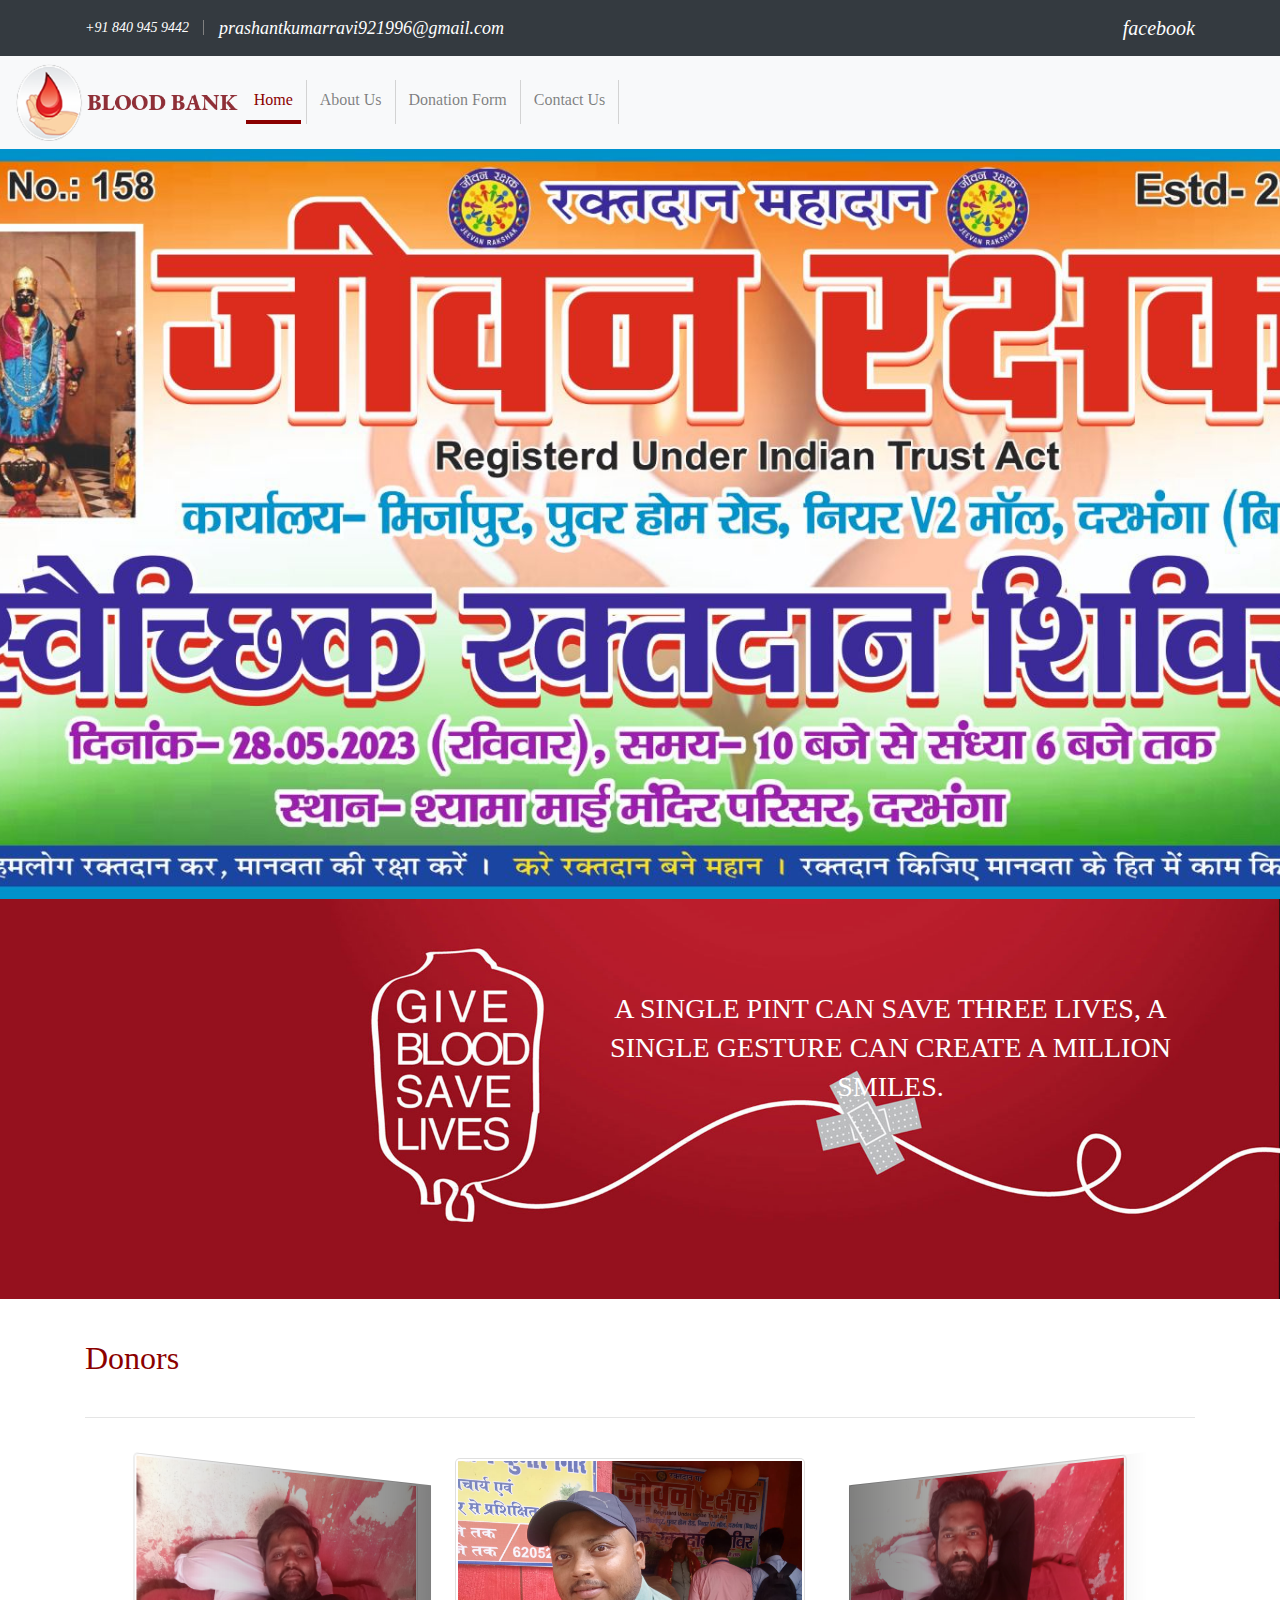
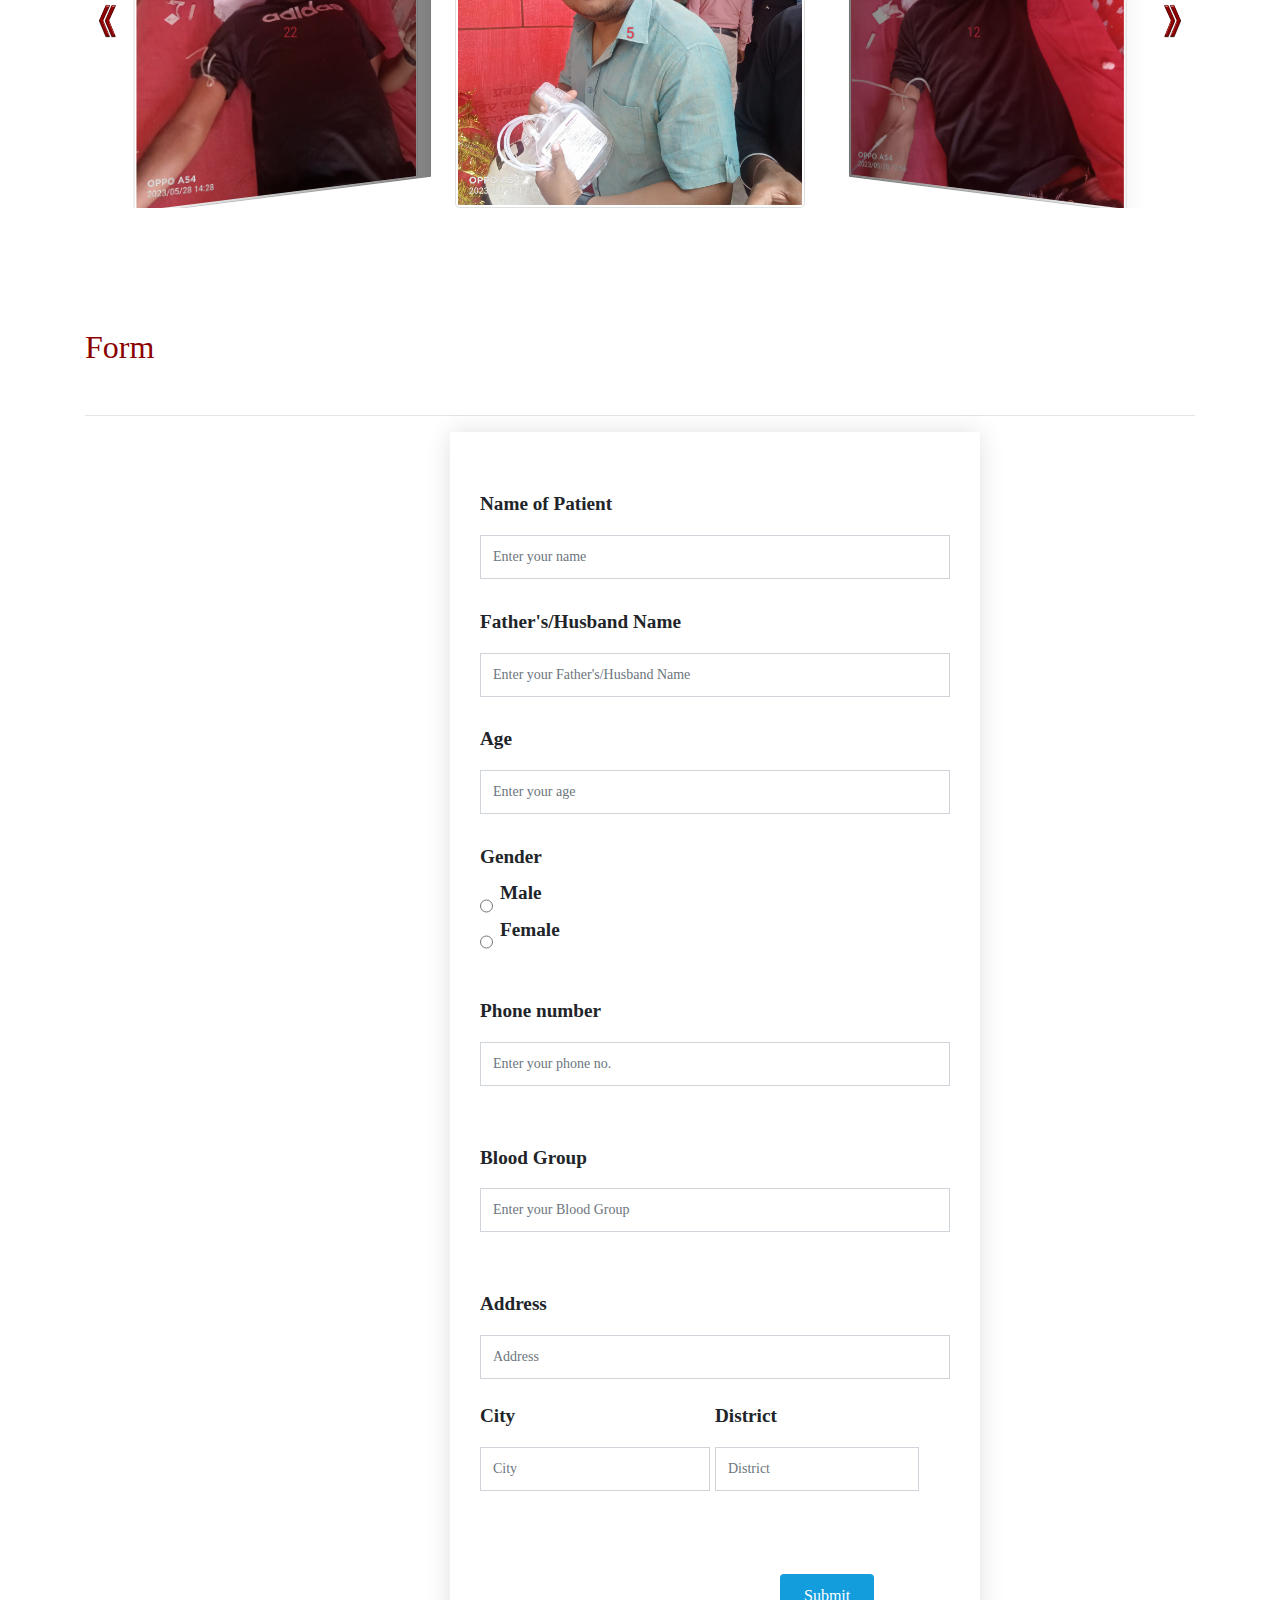
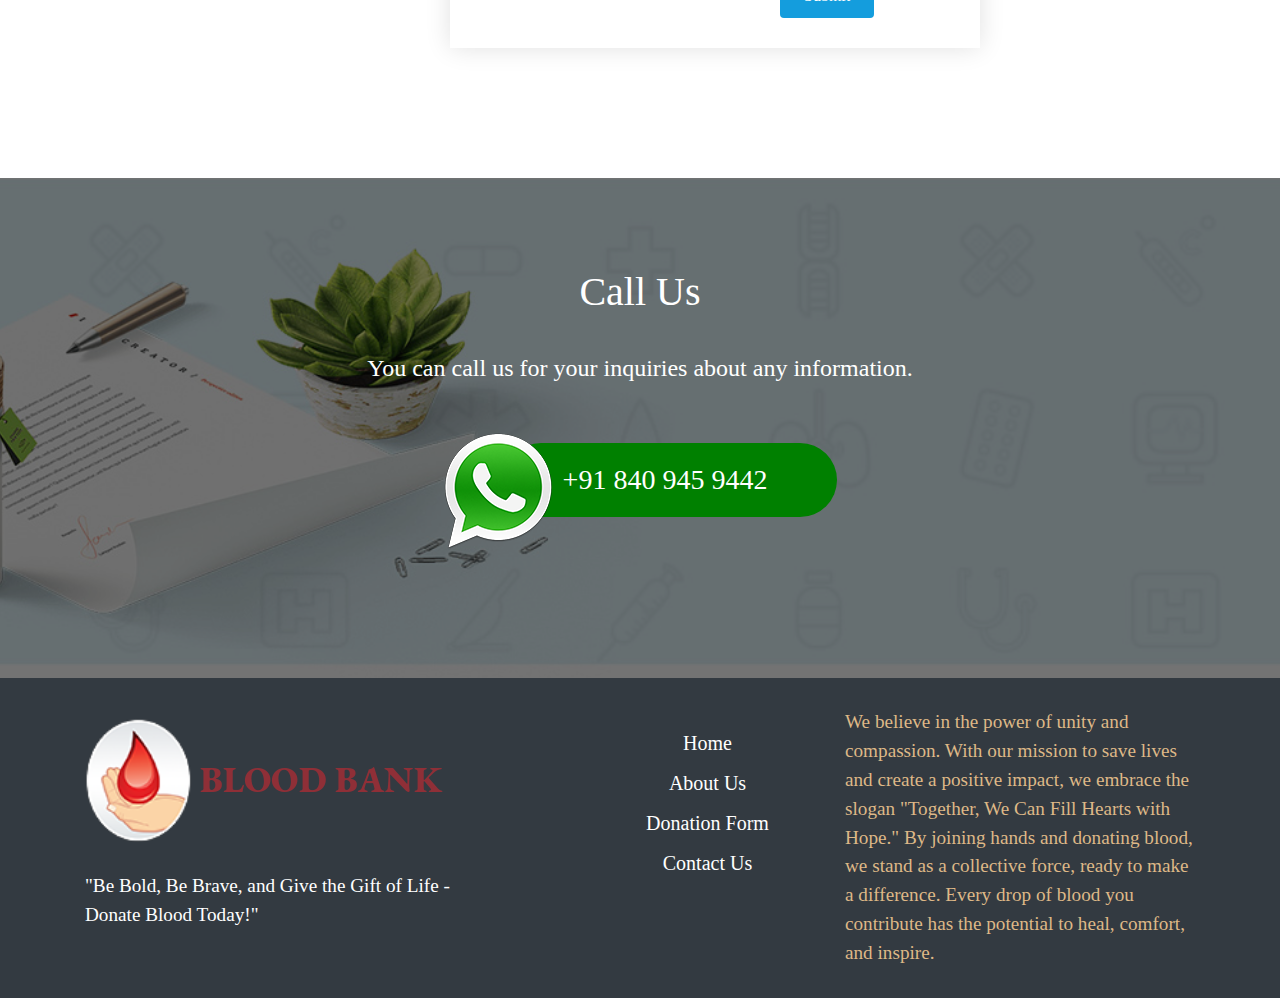
<file: index.html>
<!DOCTYPE html>
<html lang="en">

<head>
    <meta charset="UTF-8" />
    <meta name="viewport" content="width=device-width, initial-scale=1.0" />
    <meta http-equiv="X-UA-Compatible" content="ie=edge" />


    <!-- website font  -->
    <link rel="stylesheet" href="https://use.fontawesome.com/releases/v5.8.1/css/all.css"
        integrity="sha384-50oBUHEmvpQ+1lW4y57PTFmhCaXp0ML5d60M1M7uH2+nqUivzIebhndOJK28anvf" crossorigin="anonymous">

    <!-- Bootstrap CSS -->
    <link rel="stylesheet" href="https://maxcdn.bootstrapcdn.com/bootstrap/4.0.0/css/bootstrap.min.css" />
    <link rel="stylesheet" href="css/swiper.min.css">
    <link rel="stylesheet" type="text/css" href="css/animate.css" />
    <link rel="stylesheet" type="text/css" href="css/style.css" />

    <title>Jeevan Rakshak</title>





</head>

<body>

    <!-- Navbar 1 Start -->
    <section id="Nav1">
        <nav class="navbar navbar-expand-md navbar-dark bg-dark">
            <div class="container">
                <div class="navbar-collapse collapse w-100 order-1 order-md-0 dual-collapse2">
                    <ul class="navbar-nav mr-auto">
                        <li class="nav-item">
                            <i class="fas fa-phone-volume" style="border-right: 1px solid gray;"> +91 840 945 9442
                                &nbsp; &nbsp; </i>
                        </li>
                        <li class="nav-item">
                            <i class="far fa-envelope" style="padding-left: 15px; font-size:18px;"> prashantkumarravi921996@gmail.com
                               </i>
                        </li>
                        <li>
                            
                        </li>
                    </ul>
                </div>
                <div class="mx-auto order-0 navbar-brand mx-auto">
                    <a href="https://www.facebook.com/people/Jeevan-Rakshak-Darbhanga/100028446270859/?paipv=0&eav=AfbB6mOojSy2Ip4bEkBxWIT8-6aoI3o2biFpAB34sACFe6v1QAeUgt3IRrwp6-KJW8s&_rdr"><i
                        class="fab fa-facebook-f facebook">&nbsp;&nbsp;facebook</i></a>
                
                </div>
                
            </div>
        </nav>
    </section>
    <!-- Navbar 1 End -->

    <!-- Navbar 2 Start -->
    <section id="Nav2">
        <nav class="navbar navbar-expand-lg navbar-light bg-light">
            <img src="imgs/logo.png" width="18%"></img>
            <div class="collapse navbar-collapse" id="navbarSupportedContent">
                <ul class="navbar-nav mr-auto">
                    <li class="nav-item">
                        <a class="nav-link selected" href="index.html">Home</a>
                    </li>
                    <li class="nav-item">
                        <a class="nav-link" href="About-us.html">About Us</a>
                    </li>
                    
                    <li class="nav-item">
                        <a class="nav-link" href="donation-form">Donation Form</a>
                    </li>
                    <li class="nav-item">
                        <a class="nav-link" href="contact-us.html">Contact Us</a>
                    </li>
                </ul>
            </div>
        </nav>
    </section>
    <!-- Navbar 2 End -->

    <!-- Header Start -->
    <section id="header">
        <div class="container">
            <!-- <h1>We are seeking for a better community health.</h1>
            <h4>Lorem ipsum dolor sit amet consectetur adipisicing elit. Tempora repellat inventore nemo repudiandae
                ipsum quos.</h4>
            <button class="btn more" onclick= "window.location.href = 'About-us.html';">More</button> -->
        </div>
    </section>
    <!-- Header End -->

    <!-- Sub Header Start -->
    <section id="sub-header">
        <div class="container">
            <h3>A SINGLE PINT CAN SAVE THREE LIVES, A SINGLE GESTURE CAN CREATE A MILLION SMILES.</h3>
        </div>
    </section>

    <!-- Sub Header End -->

    <!-- donors Start -->

    <section id="articles">
        <div class="container">
            <div class="title">
                <h2>Donors</h2>
                <hr class="line">
            </div>
            <div class="swiper-container">
                <div class="button-area" style="display: inline-block; margin-left: 850px;">
                    <div class="swiper-button-next"></div>
                    <div class="swiper-button-prev"></div>
                    </button>
                </div>
                <div class="swiper-wrapper">
                    <div class="swiper-slide">
                        <div class="card">
                            <div class="card-img-top" style="position: relative;">
                                <img src="imgs/donar7.jpeg" alt="Card image">
                            </div>

                        </div>
                    </div>
                    <div class="swiper-slide">
                        <div class="card">
                            <div class="card-img-top" style="position: relative;">
                                <img src="imgs/donar1.jpeg" alt="Card image">
                            </div>

                        </div>
                    </div>
                    <div class="swiper-slide">
                        <div class="card ">
                            <div class="card-img-top" style="position: relative;">
                                <img src="imgs/donar5.jpeg" alt="Card image">

                            </div>

                        </div>
                    </div>
                    <div class="swiper-slide">
                        <div class="card">
                            <div class="card-img-top" style="position: relative;">
                                <img src="imgs/donar6.jpeg" alt="Card image">
                            </div>

                        </div>
                    </div>

                    <div class="swiper-slide">
                        <div class="card">
                            <div class="card-img-top" style="position: relative;">
                                <img src="imgs/donar9.jpeg" alt="Card image">
                            </div>
                        </div>
                    </div>
                    <div class="swiper-slide">
                        <div class="card">
                            <div class="card-img-top" style="position: relative;">
                                <img src="imgs/donar2.jpeg" alt="Card image">
                            </div>
                        </div>
                    </div>
                    <div class="swiper-slide">
                        <div class="card">
                            <div class="card-img-top" style="position: relative;">
                                <img src="imgs/donar3.jpeg" alt="Card image">
                            </div>
                        </div>
                    </div>
                    <div class="swiper-slide">
                        <div class="card">
                            <div class="card-img-top" style="position: relative;">
                                <img src="imgs/donar8.jpeg" alt="Card image">
                            </div>

                        </div>
                    </div>
                </div>
            </div>
        </div>
    </section>

    <!-- donors End -->



    <!--donation form start-->
    <br><br><br><br><br>
    <div class="container" id="donation-form">
        <div class="title">
            <h2 style="color: darkred;">Form</h2>
            <br>
            <hr class="line">
        </div>
    </div>
    <!-- <section id="contact" class="contact" style="font-size: larger;">
        <div class="container">
            <br><br><br>
            <div class="row" data-aos="fade-in">
                <div class="mt-5 mt-lg-0 d-flex align-items-stretch">
                    <form id="my-form" action="https://formspree.io/f/xyygbrpa" method="post" role="form" class="php-email-form">
                <div class="row">
                  <div class="form-group col-md-6">
                    <label for="name">Name of Patient</label>
                    <input type="text" name="name" class="form-control" id="name" required>
                  </div>
                  <div class="form-group col-md-6">
                    <label for="name">Your Age</label>
                    <input type="number" age="age" class="form-control" name="age" id="age" required>
                  </div>
                </div>
                <div class="form-group col-md-6">
                    <label for="name">Blood Group</label>
                   
                  </div>
                <div class="form-group">
                  <label for="Gender">Gender</label>
                  <input type="text" class="form-control" name="Gender" id="Gender" required>
                </div>
                <div class="form-group">
                  <label for="name">Message</label>
                  <textarea class="form-control" name="message" rows="10" required></textarea>
                </div>
                <div class="my-3">
                  <strong><div id="my-form-status"></div></strong><br>
                </div>
                <div class="text-center"><button id="my-form-button" type="submit">Send Message</button></div>
              </form>




                </div>

            </div>

        </div>
    </section>-->



    <section id="contact" class="contact" style="font-size: larger; padding-right: 300px; font-weight:bold;">
        <form id="my-form" action="https://formspree.io/f/mjvqkpoq" method="post" role="form" class="php-email-form">
            <br>
            <div class="row">
                <div class="col">
                    <label for="name">Name of Patient</label>
                    <input type="text" name="Name of patient" class="form-control" placeholder="Enter your name" aria-label="First name">
                </div>
            </div>
            <br>
            <div class="row">
                <div class="col">
                    <label for="name">Father's/Husband Name</label>
                    <input type="text" name="Father's/Husband Name" class="form-control" placeholder="Enter your Father's/Husband Name"
                        aria-label="First name">
                </div>
            </div>
            <br>
            <div class="row">
                <div class="col">
                    <label for="name">Age</label>
                    <input type="number" name="age" class="form-control" placeholder="Enter your age" aria-label="age">
                </div>
            </div>
            <br>
            <fieldset class="row mb-3">
                <legend class="col-form-label col-sm-2 pt-0">Gender</legend>
                <div class="col-sm-10">
                    <div class="form-check">
                        <input class="form-check-input" type="radio" name="Gender" id="gridRadios1" value="Male">
                        <label class="form-check-label" for="gridRadios1">
                            Male
                        </label>
                    </div>
                    <div class="form-check">
                        <input class="form-check-input" type="radio" name="Gender" id="gridRadios2" value="Female">
                        <label class="form-check-label" for="gridRadios2">
                            Female
                        </label>
                    </div>
            </fieldset>
            <br>
            <div class="row">
                <div class="col">
                    <label for="name">Phone number</label>
                    <input type="tel" name="phone-no" class="form-control" placeholder="Enter your phone no." aria-label="phone-no">
                </div>
            </div>
            <br>
            <br>
            <div class="row">
                <div class="col">
                    <label for="name">Blood Group</label>
                    <input type="text" name="Blood-Group" class="form-control" placeholder="Enter your Blood Group"
                        aria-label="Blood Group">
                </div>
            </div>
            <br>
            <br>


            <div class="form-group">
                <label for="inputAddress">Address</label>
                <input type="text" name="Address" class="form-control" id="inputAddress" placeholder="Address">
            </div>

            <div class="form-row">
                <div class="form-group col-md-6">
                    <label for="inputCity">City</label>
                    <input type="text" name="City" class="form-control" id="inputCity" placeholder="City">
                </div>

                <div class="row">
                    <div class="col">
                        <label for="name">District</label>
                        <input type="text" name="District" class="form-control" placeholder="District" aria-label="District">
                    </div>
                </div>
            </div>
            
            <div class="my-3">
                <strong><div id="my-form-status"></div></strong><br>
              </div>
            <div style="padding-left: 300px;"> 
                <button type="submit" id="my-form-button" class="btn btn-primary">Submit</button>
                </div>
        </form>
    </section>
    <!--donation form end-->

    <!-- Call us Start -->
    <section id="call-us">
        <div class="layer">
            <div class="container">
                <h1>Call Us</h1>
                <h4>You can call us for your inquiries about any information.</h4>
                <div class="whats">
                    <img src="imgs/whats.png" alt="">
                    <h3>+91 840 945 9442</h3>
                </div>
            </div>
        </div>
    </section>
    <!-- Call us End -->

    <!-- Footer Start -->
    <section id="footer">
        <div class="container">
            <div class="row">
                <div class="col-md-5">
                    <div class="foot-info">
                        <img src="imgs/logo.png" alt="">
                        <p style="font-size: larger;">"Be Bold, Be Brave, and Give the Gift of Life - Donate Blood Today!"</p>
                    </div>
                </div>
                <div class="col-md-3">
                    <ul class="menu">
                        <a href="index.html">
                            <li>Home</li>
                        </a>
                        <a href="About-us.html">
                            <li>About Us</li>
                        </a>
                        <a href="#donation-form">
                            <li>Donation Form</li>
                        </a>
                        <a href="contact-us.html">
                            <li>Contact Us</li>
                        </a>
                    </ul>
                </div>
                <div class="col-md-4" style="padding-top: 30px; font-size: larger; color:burlywood;">
                    <p>We believe in the power of unity and compassion. With our mission to save lives and create a
                         positive impact, we embrace the slogan "Together, We Can Fill Hearts with Hope." By joining
                          hands and donating blood, we stand as a collective force, ready to make a difference. Every
                           drop of blood you contribute has the potential to heal, comfort, and inspire.</p>
                </div>
            </div>
        </div>
    </section>
    <!-- Footer End -->

    <!-- Optional JavaScript -->
    <!-- jQuery first, then Popper.js, then Bootstrap JS -->
    <script src="https://code.jquery.com/jquery-3.2.1.min.js"></script>
    <script src="https://maxcdn.bootstrapcdn.com/bootstrap/4.0.0/js/bootstrap.min.js"></script>
    <script src="https://cdnjs.cloudflare.com/ajax/libs/popper.js/1.12.9/umd/popper.min.js"></script>
    <script type="text/javascript" src="js/swiper.min.js"></script>
    <script type="text/javascript" src="js/wow.min.js"></script>
    <script type="text/javascript" src="js/main.js"></script>




    <!---form js-->

    <script>
        window.addEventListener("DOMContentLoaded", function () {

            // get the form elements defined in your form HTML above

            var form = document.getElementById("my-form");
            var button = document.getElementById("my-form-button");
            var status = document.getElementById("my-form-status");

            // Success and Error functions for after the form is submitted

            function success() {
                form.reset();
                button.style = "display: none ";
                status.innerHTML = "Your message has been sent. Thank you!";
            }

            function error() {
                status.innerHTML = "Oops! There was a problem.";
            }

            // handle the form submission event

            form.addEventListener("submit", function (ev) {
                ev.preventDefault();
                var data = new FormData(form);
                ajax(form.method, form.action, data, success, error);
            });
        });

        // helper function for sending an AJAX request

        function ajax(method, url, data, success, error) {
            var xhr = new XMLHttpRequest();
            xhr.open(method, url);
            xhr.setRequestHeader("Accept", "application/json");
            xhr.onreadystatechange = function () {
                if (xhr.readyState !== XMLHttpRequest.DONE) return;
                if (xhr.status === 200) {
                    success(xhr.response, xhr.responseType);
                } else {
                    error(xhr.status, xhr.response, xhr.responseType);
                }
            };
            xhr.send(data);
        }
    </script>  

</body>

</html>
</file>
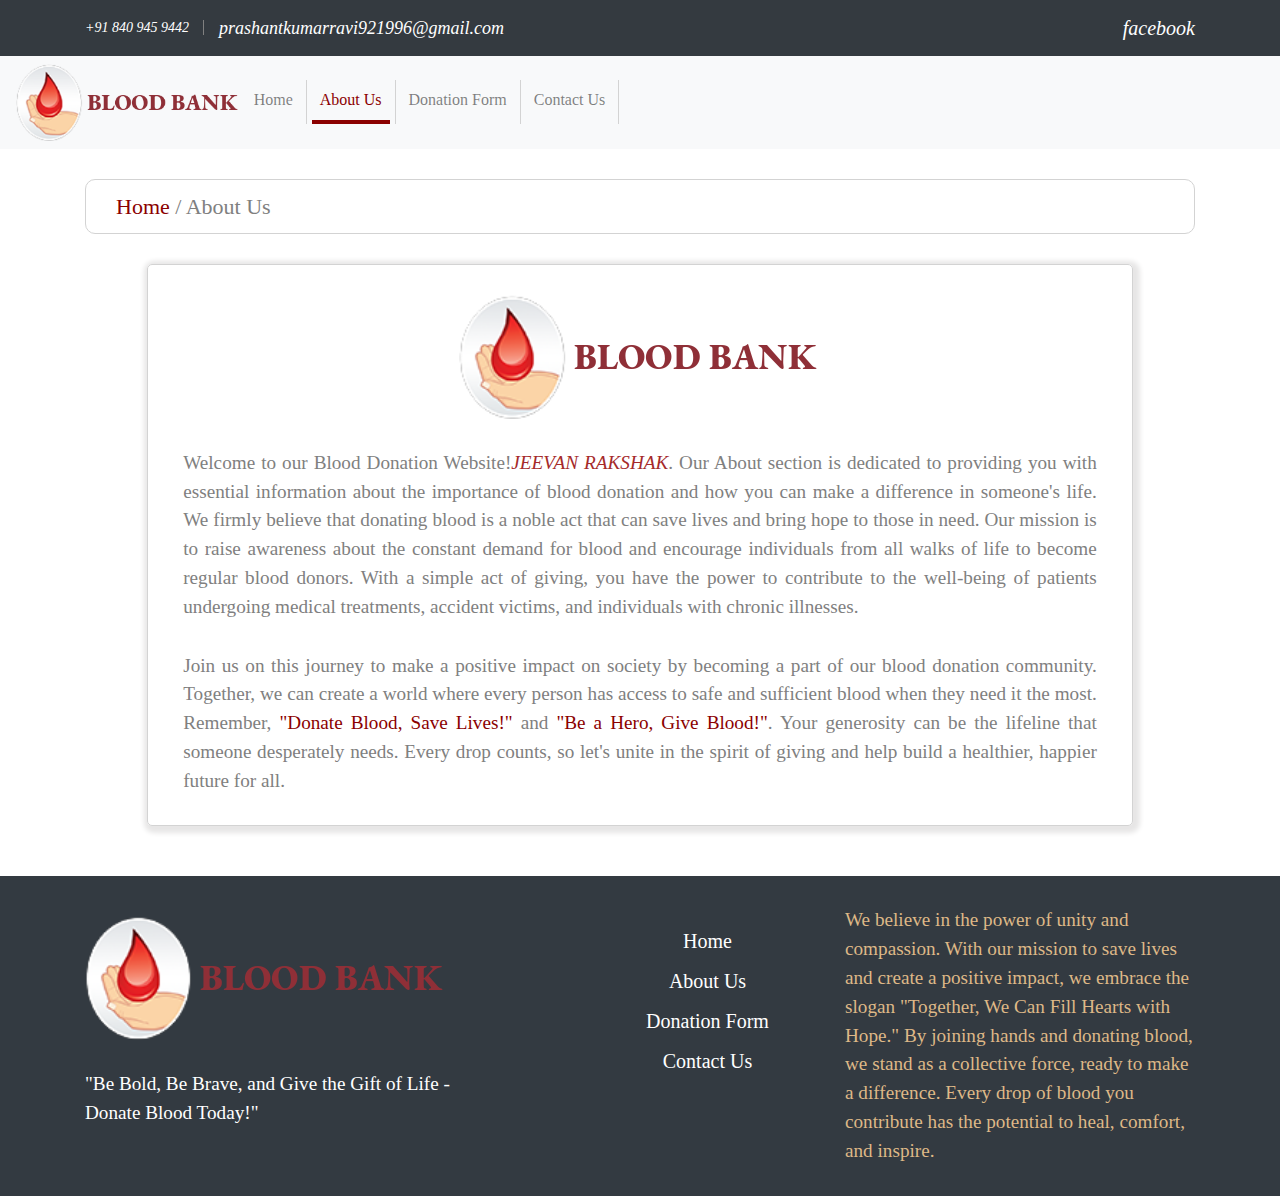
<file: About-us.html>
<!DOCTYPE html>
<html lang="en">

<head>
    <meta charset="UTF-8" />
    <meta name="viewport" content="width=device-width, initial-scale=1.0" />
    <meta http-equiv="X-UA-Compatible" content="ie=edge" />


    <!-- website font  -->
    <link rel="stylesheet" href="https://use.fontawesome.com/releases/v5.8.1/css/all.css"
        integrity="sha384-50oBUHEmvpQ+1lW4y57PTFmhCaXp0ML5d60M1M7uH2+nqUivzIebhndOJK28anvf" crossorigin="anonymous">

    <!-- Bootstrap CSS -->
    <link rel="stylesheet" href="https://maxcdn.bootstrapcdn.com/bootstrap/4.0.0/css/bootstrap.min.css" />
    <link rel="stylesheet" href="css/swiper.min.css">
    <link rel="stylesheet" type="text/css" href="css/animate.css" />
    <link rel="stylesheet" type="text/css" href="css/style.css" />

    <title>About Us</title>
</head>

<body>

    <!-- Navbar 1 Start -->
    <section id="Nav1">
        <nav class="navbar navbar-expand-md navbar-dark bg-dark">
            <div class="container">
                <div class="navbar-collapse collapse w-100 order-1 order-md-0 dual-collapse2">
                    <ul class="navbar-nav mr-auto">
                        <li class="nav-item">
                            <i class="fas fa-phone-volume" style="border-right: 1px solid gray;"> +91 840 945 9442
                                &nbsp; &nbsp; </i>
                        </li>
                        <li class="nav-item">
                            <i class="far fa-envelope" style="padding-left: 15px;font-size:18px"> prashantkumarravi921996@gmail.com</i>
                        </li>
                    </ul>
                </div>
                <div class="mx-auto order-0 navbar-brand mx-auto">
                    
                    <a href="https://www.facebook.com/people/Jeevan-Rakshak-Darbhanga/100028446270859/?paipv=0&eav=AfbB6mOojSy2Ip4bEkBxWIT8-6aoI3o2biFpAB34sACFe6v1QAeUgt3IRrwp6-KJW8s&_rdr"><i
                            class="fab fa-facebook-f facebook">&nbsp;&nbsp;facebook</i></a>
                    
                </div>
                
            </div>
        </nav>
    </section>
    <!-- Navbar 1 End -->

    <!-- Navbar 2 Start -->
    <section id="Nav2">
        <nav class="navbar navbar-expand-lg navbar-light bg-light">
            <img src="imgs/logo.png" width="18%"></img>
            <div class="collapse navbar-collapse" id="navbarSupportedContent">
                <ul class="navbar-nav mr-auto">
                    <li class="nav-item">
                        <a class="nav-link" href="index.html">Home</a>
                    </li>
                    <li class="nav-item">
                        <a class="nav-link selected" href="About-us.html">About Us</a>
                    </li>
                    <li class="nav-item">
                        <a class="nav-link" href="#donation-form">Donation Form</a>
                    </li>
                    <li class="nav-item">
                        <a class="nav-link" href="contact-us.html">Contact Us</a>
                    </li>
                </ul>
                
            </div>
        </nav>
    </section>
    <!-- Navbar 2 End -->

    <!-- Navigator Start -->
    <section id="navigator">
        <div class="container">
            <div class="path">
                <div class="path-main" style="color: darkred; display:inline-block;">Home</div>
                <div class="path-directio" style="color: grey; display:inline-block;"> / About Us</div>
            </div>

        </div>
    </section>
    <!-- Navigator End -->

    <!-- Who Start -->
    <section id="who">
        <div class="container">
            <img src="imgs/logo.png" alt="">
            <p style="font-size: larger;">
                Welcome to our Blood Donation Website!<span style="color: brown;"><i>JEEVAN RAKSHAK</i></span>.
                Our About section is dedicated to providing you with essential information about the importance of 
                blood donation and how you can make a difference in someone's life. We firmly believe that donating 
                blood is a noble act that can save lives and bring hope to those in need. Our mission is to raise 
                awareness about the constant demand for blood and encourage individuals from all walks of life to 
                become regular blood donors. With a simple act of giving, you have the power to contribute to the
                 well-being of patients undergoing medical treatments, accident victims, and individuals with chronic 
                 illnesses.
            </p>
            <p style="font-size: larger;">
            Join us on this journey to make a positive impact on society by becoming a part of our blood donation 
            community. Together, we can create a world where every person has access to safe and sufficient blood 
            when they need it the most. Remember,<span style="color: darkred;"> "Donate Blood, Save Lives!"</span> and <span style="color: darkred;">"Be a Hero, Give Blood!"</span>.
            Your generosity can be the lifeline that someone desperately needs. Every drop counts, so let's unite in the 
            spirit of giving and help build a healthier, happier future for all.
            </p>
        </div>
    </section>
    <!-- Who End -->

    <!-- Footer Start -->
    <section id="footer">
        <div class="container">
            <div class="row">
                <div class="col-md-5">
                    <div class="foot-info">
                        <img src="imgs/logo.png" alt="">
                        <p style="font-size: larger;">"Be Bold, Be Brave, and Give the Gift of Life - Donate Blood Today!"</p>
                    </div>
                </div>
                <div class="col-md-3">
                    <ul class="menu">
                        <a href="index.html">
                            <li>Home</li>
                        </a>
                        <a href="About-us.html">
                            <li>About Us</li>
                        </a>
                        <a href="#donation-form">
                            <li>Donation Form</li>
                        </a>
                        <a href="contact-us.html">
                            <li>Contact Us</li>
                        </a>
                    </ul>
                </div>
                <div class="col-md-4" style="padding-top: 30px; font-size: larger; color:burlywood;">
                    <p>We believe in the power of unity and compassion. With our mission to save lives and create a
                         positive impact, we embrace the slogan "Together, We Can Fill Hearts with Hope." By joining
                          hands and donating blood, we stand as a collective force, ready to make a difference. Every
                           drop of blood you contribute has the potential to heal, comfort, and inspire.</p>
                </div>
            </div>
        </div>
    </section>
    <!-- Footer End -->

    <!-- Optional JavaScript -->
    <!-- jQuery first, then Popper.js, then Bootstrap JS -->
    <script src="https://code.jquery.com/jquery-3.2.1.min.js"></script>
    <script src="https://maxcdn.bootstrapcdn.com/bootstrap/4.0.0/js/bootstrap.min.js"></script>
    <script src="https://cdnjs.cloudflare.com/ajax/libs/popper.js/1.12.9/umd/popper.min.js"></script>
    <script type="text/javascript" src="js/swiper.min.js"></script>
    <script type="text/javascript" src="js/wow.min.js"></script>
    <script type="text/javascript" src="js/main.js"></script>
</body>

</html>
</file>
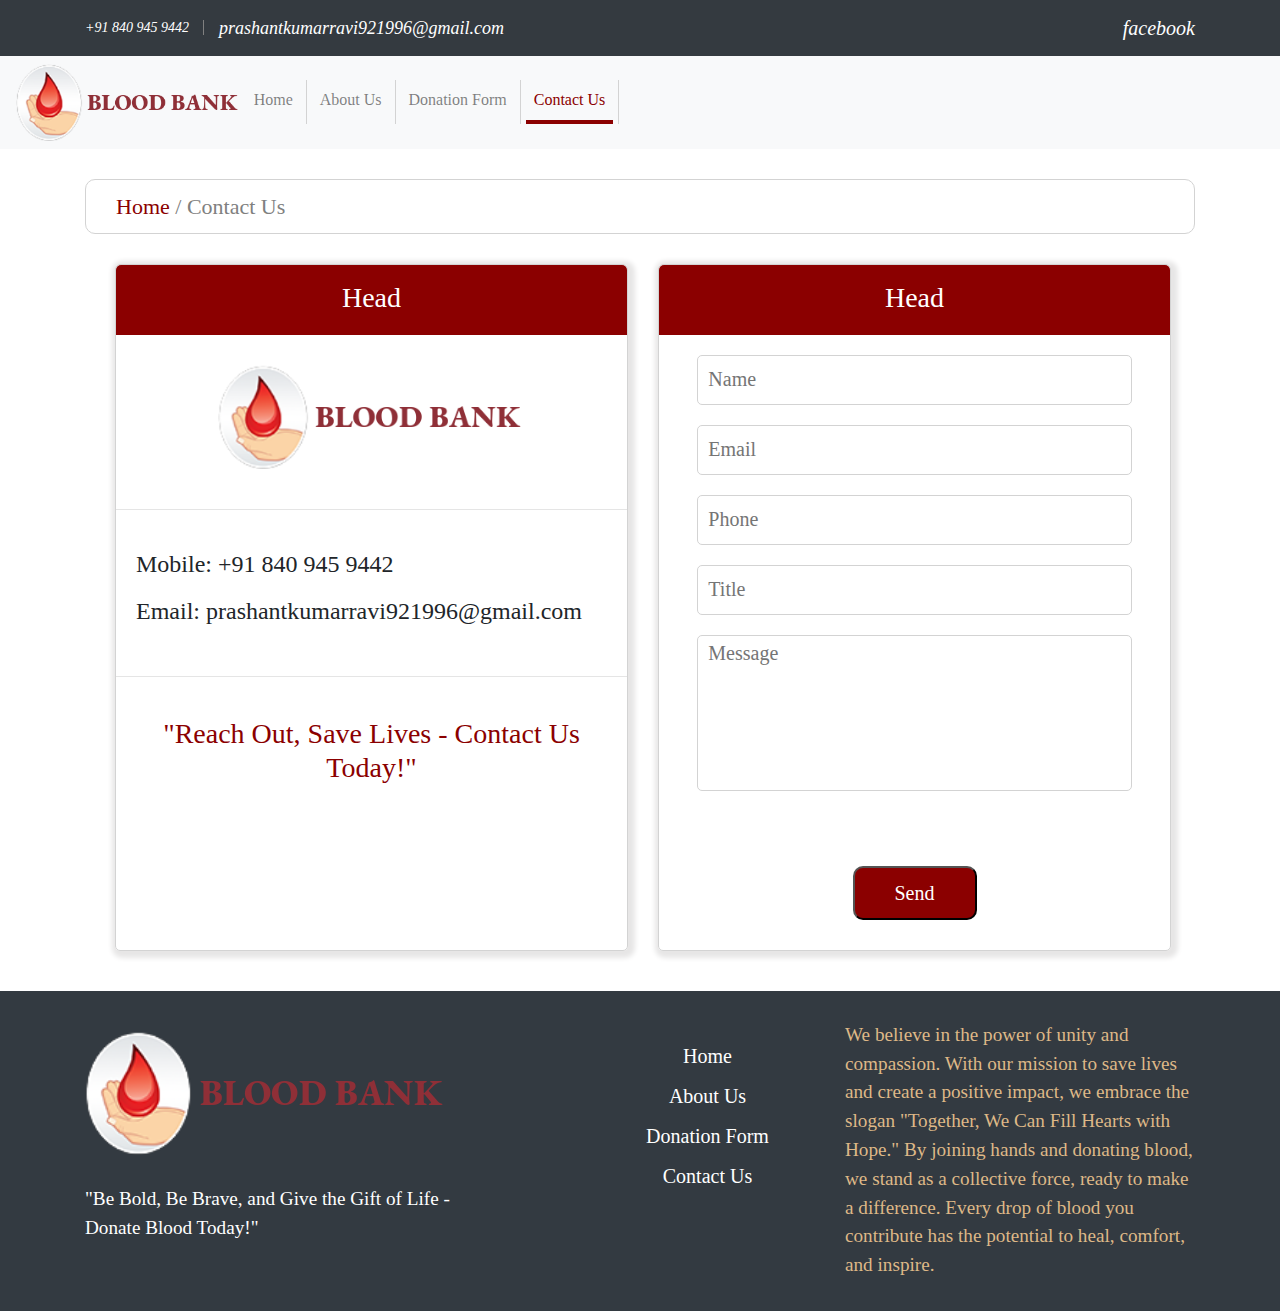
<file: contact-us.html>
<!DOCTYPE html>
<html lang="en">

<head>
    <meta charset="UTF-8" />
    <meta name="viewport" content="width=device-width, initial-scale=1.0" />
    <meta http-equiv="X-UA-Compatible" content="ie=edge" />


    <!-- website font  -->
    <link rel="stylesheet" href="https://use.fontawesome.com/releases/v5.8.1/css/all.css"
        integrity="sha384-50oBUHEmvpQ+1lW4y57PTFmhCaXp0ML5d60M1M7uH2+nqUivzIebhndOJK28anvf" crossorigin="anonymous">

    <!-- Bootstrap CSS -->
    <link rel="stylesheet" href="https://maxcdn.bootstrapcdn.com/bootstrap/4.0.0/css/bootstrap.min.css" />
    <link rel="stylesheet" href="css/swiper.min.css">
    <link rel="stylesheet" type="text/css" href="css/animate.css" />
    <link rel="stylesheet" type="text/css" href="css/style.css" />

    <title>Contact Us</title>
</head>

<body>

    <!-- Navbar 1 Start -->
    <section id="Nav1">
        <nav class="navbar navbar-expand-md navbar-dark bg-dark">
            <div class="container">
                <div class="navbar-collapse collapse w-100 order-1 order-md-0 dual-collapse2">
                    <ul class="navbar-nav mr-auto">
                        <li class="nav-item">
                            <i class="fas fa-phone-volume" style="border-right: 1px solid gray;"> +91 840 945 9442
                                &nbsp; &nbsp; </i>
                        </li>
                        <li class="nav-item">
                            <i class="far fa-envelope" style="padding-left: 15px;font-size:18px"> prashantkumarravi921996@gmail.com</i>
                        </li>
                    </ul>
                </div>
                <div class="mx-auto order-0 navbar-brand mx-auto">
                    
                    <a href="https://www.facebook.com/people/Jeevan-Rakshak-Darbhanga/100028446270859/?paipv=0&eav=AfbB6mOojSy2Ip4bEkBxWIT8-6aoI3o2biFpAB34sACFe6v1QAeUgt3IRrwp6-KJW8s&_rdr"><i
                            class="fab fa-facebook-f facebook">&nbsp;&nbsp;facebook</i></a>
                    
                </div>
                
            </div>
        </nav>
    </section>
    <!-- Navbar 1 End -->

    <!-- Navbar 2 Start -->
    <section id="Nav2">
        <nav class="navbar navbar-expand-lg navbar-light bg-light">
            <img src="imgs/logo.png" width="18%"></img>
            <div class="collapse navbar-collapse" id="navbarSupportedContent">
                <ul class="navbar-nav mr-auto">
                    <li class="nav-item">
                        <a class="nav-link" href="index.html">Home</a>
                    </li>
                    <li class="nav-item">
                        <a class="nav-link" href="About-us.html">About Us</a>
                    </li>
                    <li class="nav-item">
                        <a class="nav-link" href="#donatiom-form">Donation Form</a>
                    </li>
                    
                    <li class="nav-item">
                        <a class="nav-link selected" href="contact-us.html">Contact Us</a>
                    </li>
                </ul>
                
            </div>
        </nav>
    </section>
    <!-- Navbar 2 End -->

    <!-- Navigator Start -->
    <section id="navigator">
        <div class="container">
            <div class="path">
                <div class="path-main" style="color: darkred; display:inline-block;">Home</div>
                <div class="path-directio" style="color: grey; display:inline-block;"> / Contact Us</div>
            </div>

        </div>
    </section>
    <!-- Navigator End -->

    <!-- login Start -->
    <section id="contact">
        <div class="container">
            <div class="row">
                <div class="col-md-6 call">
                    <div class="title">Head</div>
                    <img src="imgs/logo.png" alt="">
                    <hr>
                    <h4>Mobile: +91 840 945 9442</h4>
                        
                            <h4>Email: prashantkumarravi921996@gmail.com</h3>
                                <hr>
                                <h3>"Reach Out, Save Lives - Contact Us Today!"</h3>
                                
                </div>
                <div class="col-md-6 info">
                    <div class="title">Head</div>
                    <form id="my-form" action="https://formspree.io/f/mjvqkpoq" method="post" role="form" class="php-email-form" >
                        <input type="text" name="name" placeholder="Name" required="">
                        <input type="email" name="email" placeholder="Email" required="">
                        <input type="number" name="phone" placeholder="Phone" required="">
                        <input type="text" name="title" placeholder="Title" required="">
                        <textarea name="message" cols="10" rows="5" placeholder="Message"></textarea>
                        <div class="my-3">
                            <strong><div id="my-form-status"></div></strong><br>
                          </div>
                        <div class="reg-group">
                            <button type="submit">Send</button>
                        </div>
                    </form>
                </div>
            </div>
        </div>
    </section>
    <!-- login End -->

    <!-- Footer Start -->
    <section id="footer">
        <div class="container">
            <div class="row">
                <div class="col-md-5">
                    <div class="foot-info">
                        <img src="imgs/logo.png" alt="">
                        <p style="font-size: larger;">"Be Bold, Be Brave, and Give the Gift of Life - Donate Blood Today!"</p>
                    </div>
                </div>
                <div class="col-md-3">
                    <ul class="menu">
                        <a href="index.html">
                            <li>Home</li>
                        </a>
                        <a href="About-us.html">
                            <li>About Us</li>
                        </a>
                        <a href="#donation-form">
                            <li>Donation Form</li>
                        </a>
                        <a href="contact-us.html">
                            <li>Contact Us</li>
                        </a>
                    </ul>
                </div>
                <div class="col-md-4" style="padding-top: 30px; font-size: larger; color:burlywood;">
                    <p>We believe in the power of unity and compassion. With our mission to save lives and create a
                         positive impact, we embrace the slogan "Together, We Can Fill Hearts with Hope." By joining
                          hands and donating blood, we stand as a collective force, ready to make a difference. Every
                           drop of blood you contribute has the potential to heal, comfort, and inspire.</p>
                </div>
            </div>
        </div>
    </section>
    <!-- Footer End -->

    <!-- Optional JavaScript -->
    <!-- jQuery first, then Popper.js, then Bootstrap JS -->
    <script src="https://code.jquery.com/jquery-3.2.1.min.js"></script>
    <script src="https://maxcdn.bootstrapcdn.com/bootstrap/4.0.0/js/bootstrap.min.js"></script>
    <script src="https://cdnjs.cloudflare.com/ajax/libs/popper.js/1.12.9/umd/popper.min.js"></script>
    <script type="text/javascript" src="js/swiper.min.js"></script>
    <script type="text/javascript" src="js/wow.min.js"></script>
    <script type="text/javascript" src="js/main.js"></script>


    <!---form js-->

    <script>
        window.addEventListener("DOMContentLoaded", function () {

            // get the form elements defined in your form HTML above

            var form = document.getElementById("my-form");
            var button = document.getElementById("my-form-button");
            var status = document.getElementById("my-form-status");

            // Success and Error functions for after the form is submitted

            function success() {
                form.reset();
                button.style = "display: none ";
                status.innerHTML = "Your message has been sent. Thank you!";
            }

            function error() {
                status.innerHTML = "Oops! There was a problem.";
            }

            // handle the form submission event

            form.addEventListener("submit", function (ev) {
                ev.preventDefault();
                var data = new FormData(form);
                ajax(form.method, form.action, data, success, error);
            });
        });

        // helper function for sending an AJAX request

        function ajax(method, url, data, success, error) {
            var xhr = new XMLHttpRequest();
            xhr.open(method, url);
            xhr.setRequestHeader("Accept", "application/json");
            xhr.onreadystatechange = function () {
                if (xhr.readyState !== XMLHttpRequest.DONE) return;
                if (xhr.status === 200) {
                    success(xhr.response, xhr.responseType);
                } else {
                    error(xhr.status, xhr.response, xhr.responseType);
                }
            };
            xhr.send(data);
        }
    </script>  
</body>

</html>
</file>
<file: css/style.css>
body {
  font-family: "Times New Roman", Times, serif;
}

/***************************/
/* Nav 1 Start */

#Nav1 .nav-item i {
  color: white;
  font-size: 14px;
}

#Nav1 .navbar-nav li .selected {
  color: red;
}

#Nav1 .navbar-brand i {
  color: white;
}

#Nav1 .fa-twitter:hover {
  color: #1489ed;
}

#Nav1 .fa-facebook-f:hover {
  color: #3b24ea;
}

#Nav1 .fa-whatsapp:hover {
  color: darkgreen;
}

#Nav1 .fa-instagram:hover {
  color: red;
}

.fa-twitter,
.fa-facebook-f,
.fa-whatsapp,
.fa-instagram {
  transition: color 0.5s;
}

/* #Nav1 .navbar-nav li:active{
  color: red;
} */

/* Nav 1 End */
/***************************/

/***************************/
/* Nav 2 Start */

#Nav2 .navbar-nav li {
  border-right: 1px solid lightgray;
  padding-right: 5px;
  padding-left: 5px;
}

#Nav2 .navbar-nav li .selected {
  color: darkred;
  border-bottom: 4px solid darkred;
}

#Nav2 .navbar-nav li a:hover {
  border-bottom: 4px solid darkred;
  color: darkred;
}

#Nav2 .signup {
  color: darkred;
  background: none;
  font-size: 18px;
}

#Nav2 .signup:hover {
  color: red;
}

#Nav2 .login {
  color: darkorange;
  background: rgb(51, 58, 65);
  font-size: 18px;
  padding: 5px 35px 5px 35px;
  margin-left: 15px;
  margin-right: 18px;
  border-radius: 5px;
}

#Nav2 .login:hover {
  color: red;
  transition: color 0.5s;
}

/* Nav 2 End */
/***************************/

/***************************/
/* Header Start */

#header {
  background-image: url(../imgs/main-poster.jpeg);
  background-position: center;
  background-size: cover;
  background-repeat: no-repeat;
  height: 750px;
}

#header .container {
  width: 37%;
  margin-right: 0;
  padding: 30px 35px 40px 10px;
  text-align: left;
}

#header .container h1 {
  color: darkred;
  margin-top: 100px;
}

#header .container h4 {
  color: rgb(51, 58, 65);
  line-height: 1.4em;
  margin-bottom: 20px;
}

#header .more {
  color: darkorange;
  background: rgb(51, 58, 65);
  font-size: 18px;
  padding: 5px 35px 5px 35px;
  margin-left: 0px 18px 0px 5px;
  border-radius: 5px;
}

#header .more:hover {
  color: red;
  transition: color 0.5s;
}

/* Header End */
/***************************/

/***************************/
/* Sub Header Start */

#sub-header {
  background-image: url(../imgs/1.jpg);
  background-size: cover;
  background-repeat: no-repeat;
  height: 400px;
}

#sub-header .container {
  width: 55%;
  margin-right: 40px;
  padding: 20px 35px 40px 40px;
}

#sub-header .container h3 {
  color: white;
  line-height: 1.4em;
  margin-top: 70px;
  margin-bottom: 20px;
  text-align: center;
}

/* Sub Header End */
/***************************/

/***************************/
/* Articles Start */

#articles h2 {
  margin: 40px 0px 40px 0px;
  color: darkred;
}

#articles .container .card img {
  width: 100%;
}

#articles .container .card {
  padding: 2px;
  border-radius: 5px;
  margin-right: 20px;
}

#articles .swiper-container .swiper-button-next{
  background-image: url(../imgs/arrow.png);
}

#articles .swiper-container .swiper-button-prev {
  background-image: url(../imgs/arrow.png);
  -webkit-transform: scaleX(-1);
  transform: scaleX(-1);
}

#articles .container .card .like {
  position: absolute;
  top: 15%;
  left: 12%;
  transform: translate(-50%, -50%);
  -ms-transform: translate(-50%, -50%);
  background-color: rgba(85, 85, 85, 0.678);
  color: white;
  font-size: 22px;
  padding: 8px 15px;
  border: none;
  cursor: pointer;
  border-radius: 30px;
}

#articles .container .card .like {
  position: absolute;
  top: 15%;
  left: 12%;
  transform: translate(-50%, -50%);
  -ms-transform: translate(-50%, -50%);
  background-color: rgba(85, 85, 85, 0.678);
  color: white;
  font-size: 22px;
  padding: 8px 15px;
  border: none;
  cursor: pointer;
  border-radius: 30px;
}

#articles .container .card .like:hover {
  background-color: darkred;
}

#articles .container .card h4 {
  color: darkred;
}

#articles .container .card p {
  color: rgb(51, 58, 65);
  margin-bottom: 25px;
}

#articles .card .card-btn {
  padding: 5px 40px 5px 40px;
  border-radius: 5px;
  border-color: rgb(51, 58, 65);
  color: white;
  background-color: rgb(51, 58, 65);
}

#articles .card .card-btn:hover {
  color: darkorange;
  transition: color 0.5s;
}

#articles .card .btn-cont {
  text-align: center;
}

/* Articles End */
/***************************/

/***************************/
/* donation form Start */



.contact {
  padding-bottom: 130px;
  padding-left: 450px;
}

.contact .info {
  padding: 30px;
  background: #fff;
  width: 100%;
  box-shadow: 0 0 24px 0 rgba(0, 0, 0, 0.12);
}

.contact .info i {
  font-size: 20px;
  color: #149ddd;
  float: left;
  width: 44px;
  height: 44px;
  background: #dff3fc;
  display: flex;
  justify-content: center;
  align-items: center;
  border-radius: 50px;
  transition: all 0.3s ease-in-out;
}

.contact .info h4 {
  padding: 0 0 0 60px;
  font-size: 22px;
  font-weight: 600;
  margin-bottom: 5px;
  color: #050d18;
}

.contact .info p {
  padding: 0 0 10px 60px;
  margin-bottom: 20px;
  font-size: 14px;
  color: #173b6c;
}

.contact .info .email p {
  padding-top: 5px;
}

.contact .info .social-links {
  padding-left: 60px;
}

.contact .info .social-links a {
  font-size: 18px;
  display: inline-block;
  background: #333;
  color: #fff;
  line-height: 1;
  padding: 8px 0;
  border-radius: 50%;
  text-align: center;
  width: 36px;
  height: 36px;
  transition: 0.3s;
  margin-right: 10px;
}

.contact .info .social-links a:hover {
  background: #149ddd;
  color: #fff;
}

.contact .info .email:hover i,
.contact .info .address:hover i,
.contact .info .phone:hover i {
  background: #149ddd;
  color: #fff;
}

.contact .php-email-form {
  width: 100%;
  padding: 30px;
  background: #fff;
  box-shadow: 0 0 24px 0 rgba(0, 0, 0, 0.12);
}

.contact .php-email-form .form-group {
  padding-bottom: 8px;
}

.contact .php-email-form .validate {
  display: none;
  color: red;
  margin: 0 0 15px 0;
  font-weight: 400;
  font-size: 13px;
}

.contact .php-email-form .error-message {
  display: none;
  color: #fff;
  background: #ed3c0d;
  text-align: left;
  padding: 15px;
  font-weight: 600;
}

.contact .php-email-form .error-message br+br {
  margin-top: 25px;
}

.contact .php-email-form .sent-message {
  display: none;
  color: #fff;
  background: #18d26e;
  text-align: center;
  padding: 15px;
  font-weight: 600;
}

.contact .php-email-form .loading {
  display: none;
  background: #fff;
  text-align: center;
  padding: 15px;
}

.contact .php-email-form .loading:before {
  content: "";
  display: inline-block;
  border-radius: 50%;
  width: 24px;
  height: 24px;
  margin: 0 10px -6px 0;
  border: 3px solid #18d26e;
  border-top-color: #eee;
  animation: animate-loading 1s linear infinite;
}

.contact .php-email-form .form-group {
  margin-bottom: 15px;
}

.contact .php-email-form label {
  padding-bottom: 8px;
}

.contact .php-email-form input,
.contact .php-email-form textarea {
  border-radius: 0;
  box-shadow: none;
  font-size: 14px;
}

.contact .php-email-form input {
  height: 44px;
}

.contact .php-email-form textarea {
  padding: 10px 15px;
}

.contact .php-email-form button[type=submit] {
  background: #149ddd;
  border: 0;
  padding: 10px 24px;
  color: #fff;
  transition: 0.4s;
  border-radius: 4px;
}

.contact .php-email-form button[type=submit]:hover {
  background: #37b3ed;
}

@keyframes animate-loading {
  0% {
    transform: rotate(0deg);
  }

  100% {
    transform: rotate(360deg);
  }
}

/* Requests End */
/***************************/

/***************************/
/* Call Us Start */

#call-us {
  background-image: url(../imgs/call.jpg);
  background-position: center;
  background-size: cover;
  background-repeat: no-repeat;
  height: 500px;
}

#call-us .layer {
  background-color: rgba(5, 5, 5, 0.562);
  height: 500px;
}

#call-us h1 {
  text-align: center;
  color: white;
  padding: 90px 0px 30px 0px;
}

#call-us h4 {
  text-align: center;
  color: white;
  margin: 0px 0px 30px 0px;
}

#call-us h3 {
  text-align: center;
  color: white;
  margin: 10px 0px 30px 60px;
  padding: 20px 10px 20px 0px;
  border-radius: 50px;
  width: 30%;
  background-color: green;
}

#call-us .whats {
  text-align: center;
  margin-top: 50px;
}

#call-us .whats img {
  display: inline-block;
  position: absolute;
}

#call-us .whats h3 {
  display: inline-block;
}

/* Call Us End */
/***************************/

/***************************/
/* App Start */

#app {
  background-image: url(../imgs/BG-phone.png);
  background-position: center;
  background-size: cover;
  background-repeat: no-repeat;
  height: 500px;
}

#app .info {
  padding-top: 60px;
}

#app .info h1 {
  padding-bottom: 20px;
}

#app .info h3 {
  padding-bottom: 20px;
  line-height: 1.5em;
}

#app .info h4 {
  padding-bottom: 20px;
  margin-left: 30%;
}

#app .app-screen {
  padding-top: 50px;
}
/* App End */
/***************************/

/***************************/
/* Footer Start */

#footer {
  background-color: rgb(51, 58, 65);
  height: 320px;
  color: white;
}

#footer .foot-info {
  padding-top: 40px;
  width: 90%;
}

#footer .foot-info p {
  padding-top: 30px;
}

#footer ul a {
  font-size: 20px;
  margin-bottom: 10px;
  text-decoration: none;
  color: white;
}

#footer ul a li {
  margin-bottom: 10px;
}

#footer .menu a:hover {
  color: rgb(213, 3, 1);
}

#footer ul {
  padding-top: 50px;
  list-style: none;
  text-align: center;
}

#footer .options h5 {
  color: rgb(213, 3, 1);
  padding-bottom: 15px;
}

#footer .options {
  margin-left: 30px;
  text-align: left;
}

#footer .options img {
  margin-bottom: 10px;
}

#footer .options img:hover {
  background-color: lightgray;
  transition: background-color 0.8s;
  border-radius: 5px;
}
/* Footer End */
/***************************/


/* Requests Page Start */
/*****************************************************************/

#navigator .container .path{
  border: 1px solid lightgrey;
  border-radius: 10px;
  font-size: 22px;
  padding: 10px 20px 10px 30px;
  margin: 30px 0px 30px 0px;
  width: 100%;
}

#requests .page-num{
  margin-top: 40px;
  padding-bottom: 0px;
}

#requests .page-num li a{
  color: darkred;
}

#requests .page-num li a:hover{
  color: white;
  background-color: darkred
}

/*****************************************************************/

/* Login Page Start */
/*****************************************************************/

#login .container img{
  display: block;
  margin-left: auto;
  margin-right: auto;
}

#login .container {
  border: 1px solid lightgray;
  border-radius: 5px;
  width: 77%;
  padding-top: 30px;
  padding-bottom: 30px;
  margin-bottom: 50px;
  box-shadow: 2px 2px 5px 5px #e7e6e6;
}

#login .container form .username,
#login .container form .password{
  width: 70%;
  font-size: 20px;
  height: 50px;
  margin: 30px 0px 0px 0px;
  display: block;
  margin-left: auto;
  margin-right: auto;
  border: 1px solid lightgray;
  padding-left: 10px;
  border-radius: 5px;
}

#login .container form .check{
  margin: 40px 0px 0px 160px;
  width: 2%;
}

#login .container form a{
  margin-left: 47%;
  font-size: 18px;
}

#login .container form button{
  width: 20%;
  font-size: 22px;
  border-radius: 10px;
  padding: 20px 0px 20px 0px; 
  margin-top: 40px;
  color: white;
}

#login .container form .reg-group{
  text-align: center;
}

/*****************************************************************/


/* Sign up Page Start */
/*****************************************************************/

#sign-up .container img{
  display: block;
  margin-left: auto;
  margin-right: auto;
}

#sign-up .container {
  border: 1px solid lightgray;
  border-radius: 5px;
  width: 77%;
  padding-top: 30px;
  padding-bottom: 30px;
  margin-bottom: 50px;
  box-shadow: 2px 2px 5px 5px #e7e6e6;
}

#sign-up .container form input,
#sign-up .container form select{
  width: 70%;
  font-size: 20px;
  height: 50px;
  margin: 30px 0px 0px 0px;
  display: block;
  margin-left: auto;
  margin-right: auto;
  border: 1px solid lightgray;
  padding-left: 10px;
  border-radius: 5px;
}

#sign-up .container form .check{
  margin: 40px 0px 0px 160px;
  width: 2%;
}

#sign-up .container form a{
  margin-left: 47%;
  font-size: 18px;
}

#sign-up .container form button{
  width: 20%;
  font-size: 22px;
  border-radius: 10px;
  padding: 20px 0px 20px 0px; 
  margin-top: 10px;
  color: white;
}

#sign-up .container form .reg-group{
  text-align: center;
  margin-top: 30px;
}

/*****************************************************************/



/* Who we are Page Start */
/*****************************************************************/

#who .container img{
  display: block;
  margin-left: auto;
  margin-right: auto;
}

#who .container {
  border: 1px solid lightgray;
  border-radius: 5px;
  width: 77%;
  padding-top: 30px;
  padding-bottom: 30px;
  margin-bottom: 50px;
  box-shadow: 2px 2px 5px 5px #e7e6e6;
}

#who .container p{
  margin: 30px 20px 0px 20px;
  font-size: 16px;
  color: gray;
  text-align: justify;
}

/*****************************************************************/



/* Contact Page Start */
/*****************************************************************/

#contact .container img{
  display: block;
  margin-left: auto;
  margin-right: auto;
  margin-top: 30px;
  margin-bottom: 30px;
  width: 60%;
}

#contact .container .call{
  border: 1px solid lightgray;
  border-radius: 5px;
  padding-left: 0;
  padding-right: 0;
  padding-bottom: 30px;
  margin: 0px 30px 40px 45px; 
  box-shadow: 2px 2px 5px 5px #e7e6e6;
}

#contact .container .info{
  border: 1px solid lightgray;
  border-radius: 5px;
  padding-left: 0;
  padding-right: 0;
  padding-bottom: 30px;
  margin: 0px 0px 40px 0px; 
  box-shadow: 2px 2px 5px 5px #e7e6e6;
}

#contact .container .col-md-6{
  max-width: 45%;
}

#contact .container .call hr{
  margin-bottom: 40px;
  margin-top: 40px;
}

#contact .container .call h4{
  padding-left: 20px;
  padding-bottom: 10px;
}

#contact .container .call h3{
  margin: 40px 0px 30px 0px;
  text-align: center;
  color: darkred;
}

#contact .container .call .icons{
  text-align: center;
}

#contact .container .call .icons .fab{
  padding: 0px 15px 0px 15px;
}

#contact .container .call .icons i:hover{
  transform: translate(0,-10px);
  -webkit-transform: translate(0,-10px);
  -o-transform: translate(0,-10px); 
  -moz-transform: translate(0,-10px);
  transition-delay: 0.1s;
  transition-duration: 0.5s;
}

#contact .container .call .fa-facebook-square{
  color: darkblue;
}

#contact .container .call .fa-whatsapp-square{
  color: darkgreen;
}
#contact .container .call .fa-twitter-square{
  color: blue;
}
#contact .container .call .fa-youtube-square{
  color: darkred;
}
#contact .container .call .fa-google-plus-square{
  color: orangered;
}

#contact .container .title{
  text-align: center;
  background-color: darkred;
  color: white;
  padding-top: 12px;
  border-top-right-radius: 5px;
  border-top-Left-radius: 5px;
  font-size: 28px;
  height: 70px;
}

#contact .container form input{
  width: 85%;
  font-size: 20px;
  height: 50px;
  margin: 20px 0px 0px 0px;
  display: block;
  margin-left: auto;
  margin-right: auto;
  border: 1px solid lightgray;
  padding-left: 10px;
  border-radius: 5px;
}

#contact .container form textarea{
  width: 85%;
  font-size: 20px;
  margin: 20px 0px 0px 0px;
  display: block;
  margin-left: auto;
  margin-right: auto;
  border: 1px solid lightgray;
  padding-left: 10px;
  border-radius: 5px;
  resize: none;
}

#contact .container form button{
  font-size: 20px;
  border-radius: 10px;
  padding: 10px 40px 10px 40px; 
  margin-top: 5px;
  background-color: darkred;
  color: white;
}

#contact .container form button:hover{
  background-color: rgba(9, 0, 29, 0.781);
  color: white;
}

#contact .container form .reg-group{
  text-align: center;
  margin-top: 30px;
}
/*****************************************************************/


/* Article Page Start */
/*****************************************************************/

#article .container .head-img{
  display: block;
  margin-left: auto;
  margin-right: auto;
  margin-top: 30px;
  margin-bottom: 30px;
  width: 60%;
  border: 10px solid rgb(226, 226, 226);
}


#article .container .details-container{
  border: 1px solid lightgray;
  padding-bottom: 30px;
}

#article .container .details-container p{
  margin: 30px 30px 20px 30px;
  font-size: 20px;
}

#article .container .details-container a{
  font-size: 20px;
  padding-left: 30px;
}

#article .container .icons {
  padding: 10px 0px 0px 30px;
}

#article .container .icons .fab{
  padding: 0px 15px 0px 0px;
}

#article .container .icons i:hover{
  transform: translate(0,-10px);
  -webkit-transform: translate(0,-10px);
  -o-transform: translate(0,-10px); 
  -moz-transform: translate(0,-10px);
  transition-delay: 0.1s;
  transition-duration: 0.5s;
}

#article .container .fa-facebook-square{
  color: darkblue;
}

#article .container .fa-whatsapp-square{
  color: darkgreen;
}

#article .container .fa-twitter-square{
  color: blue;
}

#article .container .fa-youtube-square{
  color: darkred;
}

#article .container .fa-google-plus-square{
  color: orangered;
}

#article .container .details-container .title{
  text-align: center;
  background-color: darkred;
  color: white;
  padding-top: 12px;
  border-top-right-radius: 5px;
  border-top-Left-radius: 5px;
  font-size: 28px;
  height: 70px;
}

#article #articles{
  margin-bottom: 90px;
}

/*****************************************************************/


/* Donator Page Start */
/*****************************************************************/

#donator .container {
  border: 1px solid lightgray;
  border-radius: 5px;
  width: 77%;
  padding-top: 30px;
  padding-bottom: 30px;
  margin-bottom: 50px;
  box-shadow: 2px 2px 5px 5px #e7e6e6;
}

#donator .container p{
  margin: 50px 40px 50px 40px;
  font-size: 20px;
  color: gray;
  text-align: justify;
}

#donator .container table tr th{
  background-color: darkred;
  color: white;
  padding-left: 20px;
}

#donator .container table tr td{
  padding-left: 20px;
}

#donator .container table tr{
  margin-bottom: 30px;
  border: 1px solid darkred;
  border-radius: 10px;
}

#donator .container table {
  font-size: 18px;
  border: 1px solid darkred;
  border-radius: 10px;
}

#donator .container iframe{
  display: block;
  margin-left: auto;
  margin-right: auto;
}

/*****************************************************************/
</file>
